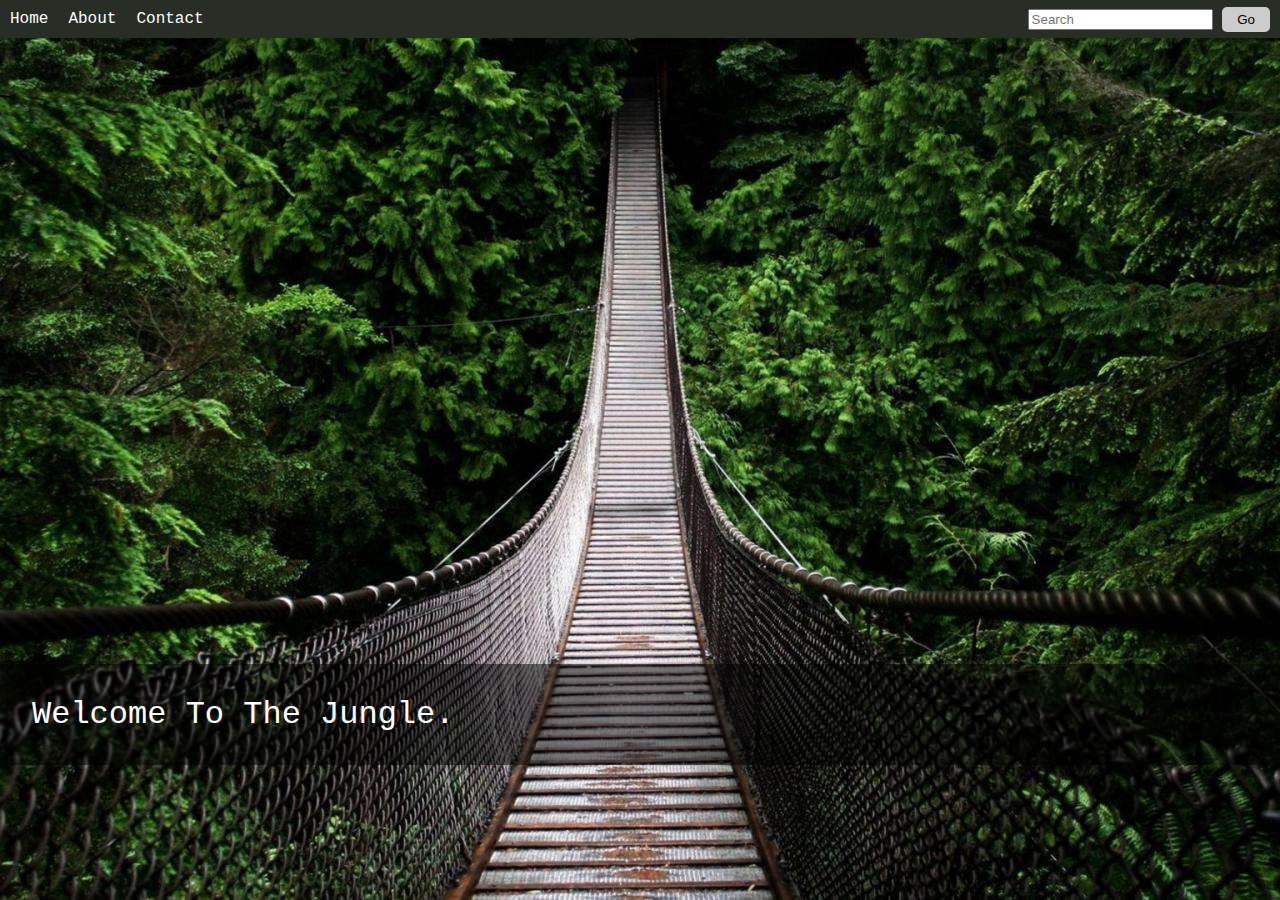
<file: index.html>
<!DOCTYPE HTML>

<html>

<head class="head">
    <link rel="stylesheet" href="style.css">
    <meta http-equiv="Content-Type" content="text/html; charset=UTF-8" />
    <title class="title">My First Website</title>
</head>

<body class="body">
    <nav class="navbar">
        <div class="nav-button-wrapper">
            <div class="nav-button"><a href="index.html"> Home </a></div>
            <div class="nav-button"> <a href="about.html"> About </a></div>
            <div class="nav-button"><a href="contact.html"> Contact </a> </div>
           
        </div>
        <div class="search">  
            <form class="formsearch">
                <input type="search" name="search" placeholder="Search">
                <input type="submit" value="Go">
            </form>
        </div>
    </nav>
    <div class="title">
        <div class="mtitle">Welcome To The Jungle.</div>
    </div>
 

</body>

</html>
</file>
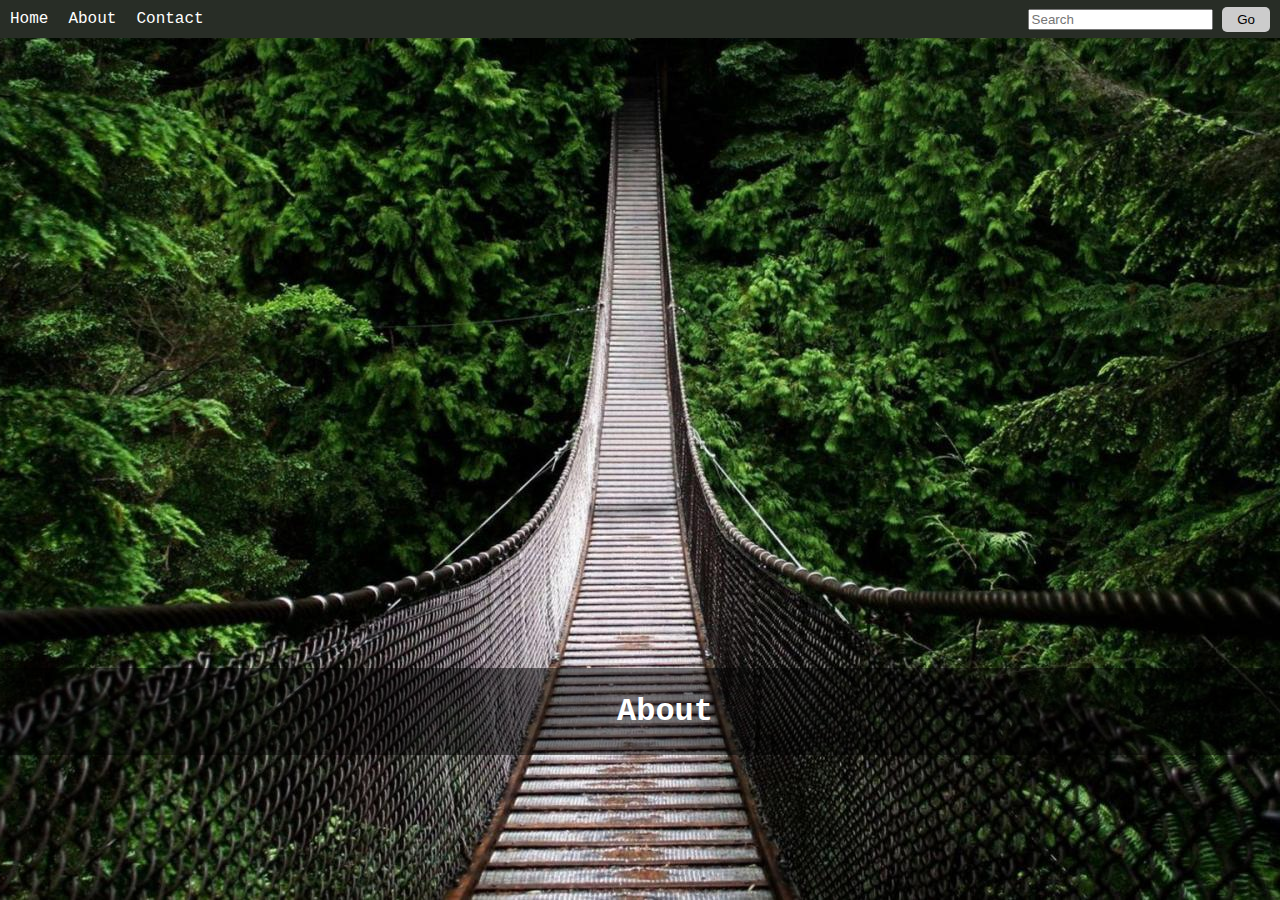
<file: about.html>
<!DOCTYPE HTML>

<html>

<head class="head">
    <link rel="stylesheet" href="style.css">
    <meta http-equiv="Content-Type" content="text/html; charset=UTF-8" />
</head>


<body class="body">
        <nav class="navbar">
                <div class="nav-button-wrapper">
                    <div class="nav-button"><a href="index.html"> Home </a></div>
                    <div class="nav-button"> <a href="about.html"> About </a></div>
                    <div class="nav-button"><a href="contact.html"> Contact </a> </div>
                </div>
                <div class="search">  
                    <form>
                        <input type="search" name="search" placeholder="Search">
                        <input type="submit" value="Go">
                    </form>
                </div>
            </nav>
            <h1 class="about">About </h1>

</body>

</html>
</file>
<file: style.css>
h1 {
    color: #339966;
    border: 5px solid green;
    padding: 25px;
    margin: 0 auto;
    text-align: center;
    width: 300px;
    margin-bottom: 10px;
}

.body {
  font-family: 'Courier New', Courier, monospace;
  margin: 0;
  height: 100%;
  background-image: url('Images/bg.jpg');
  background-repeat: no-repeat;
  background-position: center;
  background-attachment: fixed;
  -webkit-background-size: cover;
  -moz-background-size: cover;
  -o-background-size: cover;
  background-size: cover;
}

.mac{
width: 300px;
display:block;
margin-left:auto;
margin-right: auto;
}

.indexp{
  margin: 0 auto;
  text-align: justify;
  width: 50%;
}

.navbar{
  display: flex;
  background: #282d26;
  justify-content: space-between;
  padding-right: 10px;
  margin-bottom: 10px;
}

.nav-button-wrapper {
  display: flex;
}

.contact {
  text-align: center;
  color: white;
  background-color: rgba(0,0,0,0.5);
  position: absolute;
  bottom: 15%;
  width: 100%;
}


.contact-list {
  list-style-type: none;
}

.nav-button {
  padding:10px
}

.main {
  margin-top: 20px;
  width: 100%;
  text-align: center;
} 



.navbar a {
  color: #ffffff;
  text-decoration: none;
}

.about{
  text-align: center;
  color: white;
  background-color: rgba(0,0,0,0.5);
  position: absolute;
  bottom: 15%;
  width: 100%;
border: none;
}

.bodyabout{
  margin-right: 25px;
  margin-left: 50px;
  text-align: center;

}

.pabout{
  text-align: justify;
  font-family: 'Lucida Sans';
}

.test{
  background: green;
  width: 300px;
    border: 5px solid green;
    padding: 25px;
    margin: 25px;
    margin-left: 330px;
    text-align: justify;
    border-radius: 8px;
}

.search{
  float:right;
align-self: center;
text-align:left;
}


input[type=text] {
  padding:5px; 
  border:2px solid #ccc; 
  -webkit-border-radius: 5px;
  border-radius: 5px;
}

input[type=text]:focus {
  border-color:#333;
}

input[type=submit] {
  padding:5px 15px; 
  background:#ccc; 
  border:0 none;
  cursor:pointer;
  -webkit-border-radius: 5px;
  border-radius: 5px; 
}

.title {
    color: white;
    background: rgba(0, 0, 0, 0.5);
    padding: 32px;
    width: 100%;
    position: absolute;
    bottom: 15%;
}

.mtitle {
  font-size: 32px;
}

.mpara {
  font-size: 16px;
}
</file>
